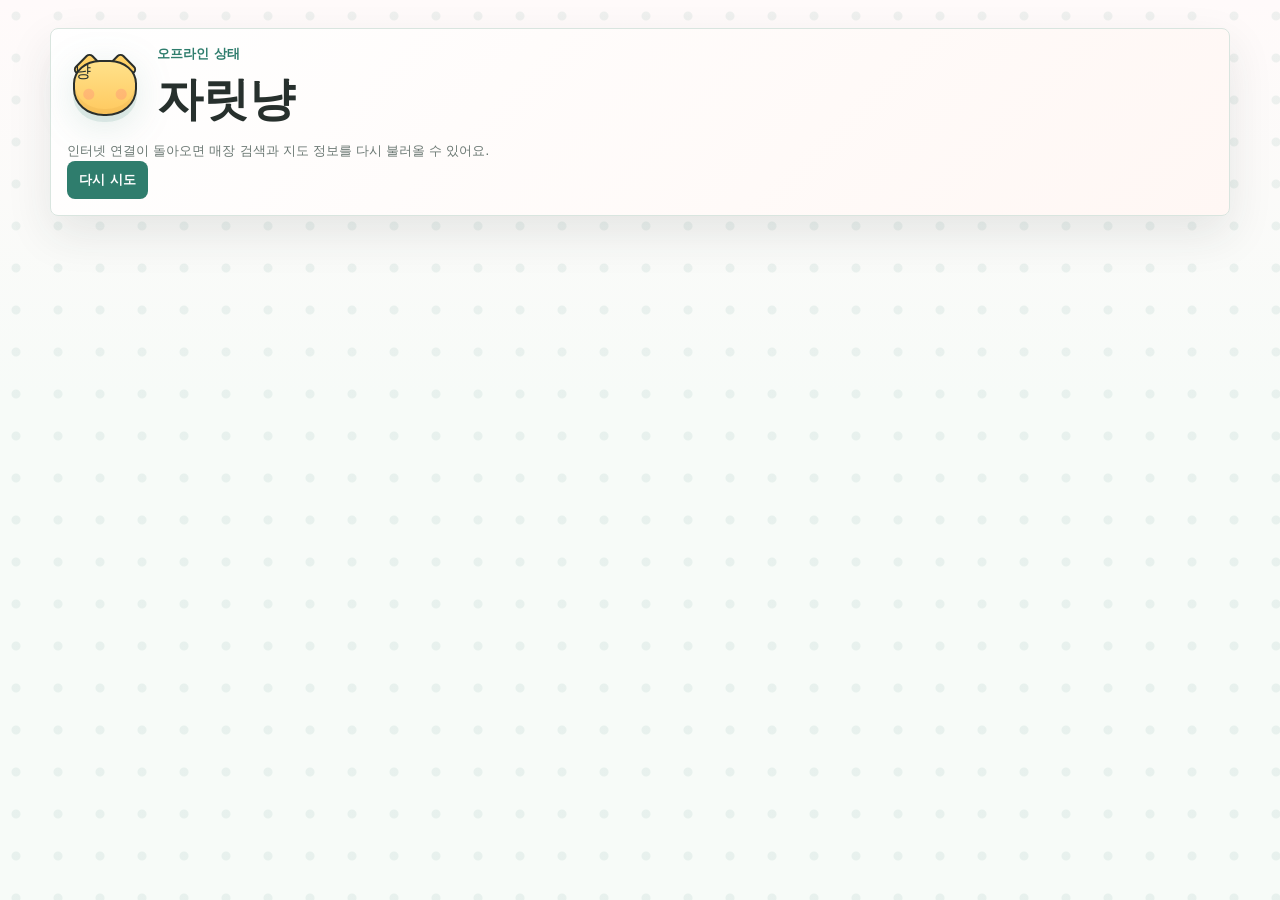
<file: offline.html>
<!doctype html>
<html lang="ko">
  <head>
    <meta charset="UTF-8" />
    <meta name="viewport" content="width=device-width, initial-scale=1.0" />
    <link rel="stylesheet" href="./styles.css" />
    <title>자릿냥 오프라인</title>
  </head>
  <body>
    <main class="app-shell">
      <section class="search-panel">
        <div class="brand-block">
          <div class="cat-mark" aria-hidden="true">
            <span class="cat-ear left"></span>
            <span class="cat-ear right"></span>
            <span class="cat-face">냥</span>
          </div>
          <div>
            <p class="eyebrow">오프라인 상태</p>
            <h1>자릿냥</h1>
          </div>
        </div>
        <p class="search-status">
          인터넷 연결이 돌아오면 매장 검색과 지도 정보를 다시 불러올 수 있어요.
        </p>
        <a class="map-link" href="./index.html">다시 시도</a>
      </section>
    </main>
  </body>
</html>
</file>
<file: styles.css>
:root {
  color-scheme: light;
  --bg: #f7fbf8;
  --panel: #ffffff;
  --panel-soft: #fef6f5;
  --ink: #27302d;
  --muted: #6b7873;
  --line: #d9e5df;
  --accent: #2f7d6d;
  --accent-strong: #1f5f53;
  --mint: #dff7ed;
  --coral: #ff8a7a;
  --coral-soft: #ffe7e3;
  --yellow: #ffd166;
  --warn: #a75f00;
  --danger: #b8324a;
  --blue: #2563eb;
  --shadow: 0 18px 45px rgba(39, 48, 45, 0.1);
}

* {
  box-sizing: border-box;
}

body {
  margin: 0;
  min-height: 100vh;
  font-family:
    Pretendard,
    "Noto Sans KR",
    system-ui,
    -apple-system,
    BlinkMacSystemFont,
    "Segoe UI",
    sans-serif;
  background:
    radial-gradient(circle at 16px 16px, rgba(47, 125, 109, 0.08) 0 4px, transparent 5px),
    linear-gradient(180deg, #fffafa 0%, var(--bg) 44%);
  background-size: 42px 42px, auto;
  color: var(--ink);
}

button,
input,
select {
  font: inherit;
}

button {
  cursor: pointer;
}

button:disabled {
  cursor: not-allowed;
  opacity: 0.58;
}

.app-shell {
  width: min(1180px, calc(100% - 32px));
  margin: 0 auto;
  padding: 28px 0 40px;
}

.topbar {
  display: flex;
  align-items: center;
  justify-content: space-between;
  gap: 20px;
  margin-bottom: 18px;
}

.brand-block {
  display: flex;
  align-items: center;
  gap: 14px;
}

.cat-mark {
  position: relative;
  display: grid;
  place-items: center;
  width: 76px;
  height: 70px;
  flex: 0 0 auto;
  filter: drop-shadow(0 10px 18px rgba(47, 125, 109, 0.14));
}

.cat-face {
  position: relative;
  z-index: 2;
  display: block;
  width: 64px;
  height: 56px;
  border: 2px solid #2a2f2c;
  border-radius: 42% 42% 48% 48%;
  background:
    radial-gradient(circle at 23% 62%, rgba(255, 138, 122, 0.36) 0 5px, transparent 6px),
    radial-gradient(circle at 77% 62%, rgba(255, 138, 122, 0.36) 0 5px, transparent 6px),
    linear-gradient(180deg, #ffe18a 0%, #ffc95f 100%);
  box-shadow:
    inset 0 -5px 0 rgba(167, 95, 0, 0.08),
    0 6px 0 rgba(47, 125, 109, 0.12);
}

.cat-ear {
  position: absolute;
  top: 4px;
  width: 25px;
  height: 25px;
  border: 2px solid #2a2f2c;
  border-radius: 5px 5px 2px 5px;
  background:
    radial-gradient(circle at 58% 58%, #ffd0c7 0 6px, transparent 7px),
    #ffd166;
  transform: rotate(45deg);
  z-index: 1;
}

.cat-ear.left {
  left: 10px;
}

.cat-ear.right {
  right: 10px;
}

.cat-eye {
  position: absolute;
  top: 21px;
  width: 7px;
  height: 10px;
  border-radius: 50%;
  background: #252b28;
}

.cat-eye.left {
  left: 20px;
}

.cat-eye.right {
  right: 20px;
}

.cat-eye::after {
  content: "";
  position: absolute;
  top: 2px;
  left: 2px;
  width: 2px;
  height: 2px;
  border-radius: 50%;
  background: #fff;
}

.cat-nose {
  position: absolute;
  top: 32px;
  left: 50%;
  width: 8px;
  height: 6px;
  border-radius: 50% 50% 60% 60%;
  background: #ff7d73;
  transform: translateX(-50%);
}

.cat-mouth {
  position: absolute;
  top: 38px;
  left: 50%;
  width: 18px;
  height: 8px;
  border-bottom: 2px solid #2a2f2c;
  border-radius: 0 0 18px 18px;
  transform: translateX(-50%);
}

.cat-whisker {
  position: absolute;
  top: 36px;
  width: 17px;
  height: 10px;
}

.cat-whisker::before,
.cat-whisker::after {
  content: "";
  position: absolute;
  left: 0;
  width: 100%;
  height: 2px;
  border-radius: 999px;
  background: rgba(42, 47, 44, 0.72);
}

.cat-whisker::before {
  top: 0;
  transform: rotate(8deg);
}

.cat-whisker::after {
  bottom: 0;
  transform: rotate(-8deg);
}

.cat-whisker.left {
  left: 4px;
  transform: scaleX(-1);
}

.cat-whisker.right {
  right: 4px;
}

.cat-paw-dot {
  position: absolute;
  z-index: 0;
  border-radius: 50%;
  background: var(--mint);
  border: 1px solid rgba(47, 125, 109, 0.14);
}

.cat-paw-dot.one {
  right: 0;
  bottom: 9px;
  width: 13px;
  height: 13px;
}

.cat-paw-dot.two {
  right: 15px;
  bottom: 0;
  width: 8px;
  height: 8px;
}

.eyebrow {
  margin: 0 0 6px;
  color: var(--accent);
  font-size: 13px;
  font-weight: 800;
}

h1,
h2,
h3,
p {
  margin-top: 0;
}

h1 {
  margin-bottom: 0;
  font-size: clamp(30px, 4vw, 46px);
  letter-spacing: 0;
}

h2 {
  margin-bottom: 0;
  font-size: 20px;
}

.points-panel {
  min-width: 132px;
  border: 2px solid var(--ink);
  border-radius: 8px;
  background: var(--yellow);
  padding: 12px 14px;
  box-shadow: 6px 6px 0 rgba(39, 48, 45, 0.14);
}

.points-panel span {
  display: block;
  color: var(--muted);
  font-size: 13px;
}

.points-panel strong {
  display: block;
  margin-top: 4px;
  font-size: 24px;
}

.install-button {
  min-height: 44px;
  border: 2px solid var(--ink);
  border-radius: 8px;
  padding: 0 14px;
  background: #fff;
  color: var(--ink);
  font-weight: 900;
  box-shadow: 4px 4px 0 rgba(39, 48, 45, 0.12);
}

.install-button:hover {
  background: var(--coral-soft);
}

.user-panel {
  min-width: 150px;
  border: 1px solid var(--line);
  border-radius: 8px;
  padding: 10px;
  background: #fff;
  box-shadow: var(--shadow);
}

.user-panel span {
  display: block;
  margin-bottom: 8px;
  color: var(--muted);
  font-size: 13px;
  font-weight: 800;
}

.search-panel,
.store-list,
.detail-panel {
  border: 1px solid var(--line);
  border-radius: 8px;
  background: var(--panel);
  box-shadow: var(--shadow);
}

.search-panel {
  padding: 16px;
  margin-bottom: 16px;
  background: linear-gradient(135deg, #ffffff 0%, #fff7f4 100%);
}

.search-panel label,
.dialog label {
  display: block;
  margin-bottom: 8px;
  color: var(--muted);
  font-size: 13px;
  font-weight: 700;
}

.search-row {
  display: grid;
  grid-template-columns: 1fr 150px 120px 108px;
  gap: 10px;
}

.search-status {
  margin: 10px 0 0;
  color: var(--muted);
  font-size: 13px;
  line-height: 1.5;
}

input,
select {
  width: 100%;
  min-height: 44px;
  border: 1px solid var(--line);
  border-radius: 8px;
  padding: 0 12px;
  color: var(--ink);
  background: #fff;
}

input:focus,
select:focus,
button:focus-visible {
  outline: 3px solid rgba(255, 138, 122, 0.32);
  outline-offset: 2px;
}

.layout-grid {
  display: grid;
  grid-template-columns: 340px 1fr;
  gap: 16px;
  align-items: start;
}

.store-list,
.detail-panel {
  min-height: 620px;
  overflow: hidden;
}

.section-heading {
  display: flex;
  align-items: center;
  justify-content: space-between;
  gap: 12px;
  padding: 16px;
  border-bottom: 1px solid var(--line);
  background: #fbfffc;
}

.store-list-items {
  display: grid;
  gap: 8px;
  padding: 12px;
}

.store-button {
  width: 100%;
  border: 1px solid var(--line);
  border-radius: 8px;
  padding: 14px;
  background: #ffffff;
  text-align: left;
  transition:
    transform 160ms ease,
    border-color 160ms ease,
    box-shadow 160ms ease,
    background 160ms ease;
}

.store-button:hover {
  transform: translateY(-1px);
  border-color: rgba(255, 138, 122, 0.7);
  box-shadow: 0 10px 24px rgba(39, 48, 45, 0.08);
}

.store-button.active {
  border-color: var(--coral);
  background: var(--panel-soft);
  box-shadow: inset 4px 0 0 var(--coral);
}

.store-name-row,
.meta-row,
.seat-topline {
  display: flex;
  align-items: center;
  justify-content: space-between;
  gap: 10px;
}

.store-name-row strong {
  font-size: 16px;
}

.store-name-row strong::before {
  content: "●";
  display: inline-block;
  margin-right: 7px;
  color: var(--coral);
  font-size: 10px;
  transform: translateY(-1px);
}

.badge {
  display: inline-flex;
  align-items: center;
  min-height: 24px;
  border-radius: 999px;
  padding: 0 9px;
  font-size: 12px;
  font-weight: 800;
  white-space: nowrap;
}

.badge.good {
  color: var(--accent-strong);
  background: var(--mint);
}

.badge.soon {
  color: var(--warn);
  background: #fff1c4;
}

.badge.full {
  color: var(--danger);
  background: var(--coral-soft);
}

.badge.ad {
  color: #5c4200;
  background: #fff1c4;
}

.store-address,
.store-note,
.empty-state {
  color: var(--muted);
  font-size: 13px;
  line-height: 1.55;
}

.store-address {
  margin: 8px 0;
}

.detail-inner {
  padding: 20px;
}

.detail-header {
  display: flex;
  align-items: flex-start;
  justify-content: space-between;
  gap: 18px;
  padding-bottom: 18px;
  border-bottom: 1px solid var(--line);
}

.map-panel {
  display: flex;
  align-items: center;
  justify-content: space-between;
  gap: 14px;
  margin: 16px 0 0;
  border: 1px solid var(--line);
  border-radius: 8px;
  padding: 14px;
  background:
    linear-gradient(135deg, rgba(47, 125, 109, 0.1), transparent 42%),
    #fbfffc;
}

.google-map-shell {
  width: 100%;
  height: clamp(280px, 34vw, 420px);
  margin-top: 12px;
  border: 1px solid var(--line);
  border-radius: 8px;
  overflow: hidden;
  background: #edf4ef;
}

.google-map-shell iframe {
  display: block;
  width: 100%;
  height: 100%;
  border: 0;
}

.map-panel strong,
.map-panel span {
  display: block;
}

.map-panel strong {
  margin-bottom: 4px;
  font-size: 14px;
}

.map-panel span {
  color: var(--muted);
  font-size: 12px;
}

.map-link {
  display: inline-flex;
  align-items: center;
  justify-content: center;
  min-height: 38px;
  border-radius: 8px;
  padding: 0 12px;
  color: #fff;
  background: var(--accent);
  font-size: 13px;
  font-weight: 800;
  text-decoration: none;
  white-space: nowrap;
}

.map-link:hover {
  background: var(--accent-strong);
}

.business-panel {
  display: grid;
  grid-template-columns: repeat(3, minmax(0, 1fr));
  gap: 10px;
  margin: 14px 0 0;
}

.business-card {
  border: 1px solid var(--line);
  border-radius: 8px;
  padding: 12px;
  background: #fffaf2;
}

.business-card span {
  display: block;
  color: var(--muted);
  font-size: 12px;
  font-weight: 800;
}

.business-card strong {
  display: block;
  margin-top: 6px;
  font-size: 20px;
}

.detail-title p {
  margin-bottom: 0;
}

.stats-grid {
  display: grid;
  grid-template-columns: repeat(3, minmax(0, 1fr));
  gap: 10px;
  margin: 18px 0;
}

.stat {
  min-height: 84px;
  border: 1px solid var(--line);
  border-radius: 8px;
  padding: 12px;
  background: #fbfffc;
  position: relative;
  overflow: hidden;
}

.stat::after {
  content: "";
  position: absolute;
  right: 12px;
  bottom: 10px;
  width: 18px;
  height: 18px;
  border-radius: 50%;
  background: rgba(255, 138, 122, 0.18);
  box-shadow:
    -14px 4px 0 rgba(255, 138, 122, 0.12),
    -5px -10px 0 rgba(255, 138, 122, 0.1);
}

.stat span {
  display: block;
  color: var(--muted);
  font-size: 12px;
}

.stat strong {
  display: block;
  margin-top: 8px;
  font-size: 24px;
}

.seat-grid {
  display: grid;
  grid-template-columns: repeat(3, minmax(0, 1fr));
  gap: 10px;
}

.seat-editor-panel {
  margin: 12px 0 18px;
  border: 1px solid var(--line);
  border-radius: 8px;
  padding: 12px;
  background: #fbfffc;
}

.seat-editor-toolbar {
  display: flex;
  flex-wrap: wrap;
  gap: 8px;
  align-items: center;
  margin-bottom: 10px;
}

.upload-button {
  display: inline-flex;
  align-items: center;
  justify-content: center;
  min-height: 40px;
  border: 1px solid var(--line);
  border-radius: 8px;
  padding: 0 14px;
  background: #fff;
  color: var(--ink);
  font-weight: 800;
  cursor: pointer;
}

.seat-map {
  position: relative;
  min-height: 360px;
  border: 1px dashed rgba(47, 125, 109, 0.45);
  border-radius: 8px;
  overflow: hidden;
  background:
    linear-gradient(90deg, rgba(47, 125, 109, 0.08) 1px, transparent 1px),
    linear-gradient(0deg, rgba(47, 125, 109, 0.08) 1px, transparent 1px),
    #fff;
  background-size: 32px 32px;
}

.seat-map.has-photo {
  background-size: cover;
  background-position: center;
}

.seat-map.editing {
  border-style: solid;
  border-color: var(--coral);
}

.seat-map-empty {
  position: absolute;
  inset: 0;
  display: grid;
  place-items: center;
  padding: 24px;
  color: var(--muted);
  font-size: 14px;
  text-align: center;
  pointer-events: none;
}

.seat-pin {
  position: absolute;
  display: flex;
  flex-direction: column;
  align-items: center;
  justify-content: center;
  gap: 3px;
  width: 72px;
  min-height: 52px;
  padding: 5px 7px;
  border: 2px solid var(--accent);
  border-radius: 16px;
  background: #ffffff;
  color: var(--accent-strong);
  font-size: 12px;
  font-weight: 900;
  line-height: 1;
  transform: translate(-50%, -50%);
  box-shadow: 0 8px 20px rgba(39, 48, 45, 0.16);
}

.seat-pin-label,
.seat-pin-time {
  display: block;
  width: 100%;
  overflow: hidden;
  text-align: center;
  text-overflow: ellipsis;
  white-space: nowrap;
}

.seat-pin-label {
  font-size: 12px;
}

.seat-pin-time {
  font-size: 10px;
  font-weight: 900;
}

.seat-pin.available {
  background: var(--mint);
}

.seat-pin.available .seat-pin-time {
  color: var(--accent-strong);
}

.seat-pin.occupied {
  border-color: var(--danger);
  background: var(--coral-soft);
  color: var(--danger);
}

.seat-pin.occupied .seat-pin-time {
  color: #8f2840;
}

.seat-pin.soon {
  border-color: #d68a13;
  background: #fff5d7;
  color: #865700;
  box-shadow: 0 8px 22px rgba(214, 138, 19, 0.24);
}

.seat-pin.soon .seat-pin-time {
  color: #865700;
}

.seat-pin.mine {
  border-color: var(--blue);
  background: #eff6ff;
  color: var(--blue);
  box-shadow: 0 8px 24px rgba(43, 105, 179, 0.24);
}

.seat-pin.mine .seat-pin-time {
  color: var(--blue);
}

.seat-pin.editing {
  cursor: grab;
}

.seat-pin:disabled {
  cursor: default;
}

.seat-map-help {
  margin: 10px 0 0;
  color: var(--muted);
  font-size: 13px;
  line-height: 1.5;
}

.seat-card {
  min-height: 112px;
  border: 1px solid var(--line);
  border-radius: 8px;
  padding: 12px;
  background: #fff;
  text-align: left;
  position: relative;
  overflow: hidden;
  transition:
    transform 160ms ease,
    border-color 160ms ease,
    box-shadow 160ms ease;
}

.seat-card::after {
  content: "";
  position: absolute;
  right: 12px;
  top: 12px;
  width: 12px;
  height: 12px;
  border-radius: 50%;
  background: rgba(47, 125, 109, 0.15);
  box-shadow:
    -10px 3px 0 rgba(47, 125, 109, 0.1),
    -3px 10px 0 rgba(47, 125, 109, 0.1);
}

.seat-card:not(:disabled):hover {
  transform: translateY(-2px);
  border-color: var(--accent);
  box-shadow: 0 12px 24px rgba(39, 48, 45, 0.1);
}

.seat-card.available {
  border-color: rgba(47, 125, 109, 0.42);
  background: #fbfffc;
}

.seat-card.occupied {
  background: #fff8f6;
}

.seat-card.mine {
  border-color: var(--blue);
  background: #eff6ff;
}

.seat-name {
  display: block;
  font-weight: 900;
}

.seat-status {
  display: block;
  margin-top: 8px;
  font-size: 13px;
  font-weight: 800;
  color: var(--accent-strong);
}

.seat-time {
  display: block;
  margin-top: 6px;
  color: var(--muted);
  font-size: 12px;
  line-height: 1.45;
}

.action-row {
  display: flex;
  flex-wrap: wrap;
  gap: 8px;
  margin: 16px 0 20px;
}

.policy-note {
  margin: -8px 0 18px;
  border: 1px solid var(--line);
  border-radius: 8px;
  padding: 10px 12px;
  background: #fffaf2;
  color: var(--muted);
  font-size: 13px;
  line-height: 1.5;
}

.primary-button,
.ghost-button,
.danger-button,
.icon-button {
  min-height: 40px;
  border-radius: 8px;
  border: 1px solid transparent;
  padding: 0 14px;
  font-weight: 800;
}

.primary-button {
  color: #fff;
  background: var(--accent);
  box-shadow: 0 4px 0 rgba(31, 95, 83, 0.25);
}

.primary-button:hover {
  background: var(--accent-strong);
}

.ghost-button {
  color: var(--ink);
  border-color: var(--line);
  background: #fff;
}

.ghost-button:hover {
  border-color: var(--coral);
  background: #fff9f8;
}

.danger-button {
  color: #fff;
  background: var(--danger);
  box-shadow: 0 4px 0 rgba(184, 50, 74, 0.2);
}

.icon-button {
  width: 40px;
  padding: 0;
  border-color: var(--line);
  background: #fff;
  font-size: 24px;
  line-height: 1;
}

.activity-list {
  display: grid;
  gap: 8px;
  padding: 0;
  margin: 0;
  list-style: none;
}

.activity-list li {
  border: 1px solid var(--line);
  border-radius: 8px;
  padding: 10px 12px;
  color: var(--muted);
  font-size: 13px;
  line-height: 1.45;
  background: #fbfffc;
}

.activity-list li::before {
  content: "냥";
  display: inline-grid;
  place-items: center;
  width: 24px;
  height: 24px;
  margin-right: 8px;
  border-radius: 50%;
  background: var(--coral-soft);
  color: var(--danger);
  font-size: 11px;
  font-weight: 900;
}

.dialog {
  width: min(440px, calc(100% - 24px));
  border: 1px solid var(--line);
  border-radius: 8px;
  padding: 0;
  box-shadow: var(--shadow);
}

.account-dialog {
  width: min(620px, calc(100% - 24px));
}

.dialog::backdrop {
  background: rgba(28, 35, 33, 0.36);
}

.dialog form {
  padding: 18px;
}

.dialog-head {
  display: flex;
  align-items: flex-start;
  justify-content: space-between;
  gap: 16px;
  margin-bottom: 18px;
}

.provider-grid {
  display: grid;
  grid-template-columns: 1fr 1fr;
  gap: 8px;
  margin-bottom: 16px;
}

.provider-button {
  min-height: 44px;
  border: 1px solid var(--line);
  border-radius: 8px;
  background: #fffaf2;
  color: var(--ink);
  font-weight: 900;
}

.duration-control {
  display: grid;
  grid-template-columns: 1fr 64px;
  gap: 10px;
  align-items: center;
  margin-bottom: 16px;
}

.duration-control output {
  font-weight: 900;
  text-align: right;
}

.dialog-actions {
  display: flex;
  justify-content: flex-end;
  gap: 8px;
  padding: 0;
  margin: 18px 0 0;
}

.inline-form-row {
  display: grid;
  grid-template-columns: 1fr auto;
  gap: 8px;
  align-items: center;
}

.account-summary {
  display: grid;
  grid-template-columns: repeat(2, minmax(0, 1fr));
  gap: 8px;
  margin: 12px 0 16px;
}

.account-metric {
  border: 1px solid var(--line);
  border-radius: 8px;
  padding: 12px;
  background: #fbfffc;
}

.account-metric span {
  display: block;
  color: var(--muted);
  font-size: 12px;
  font-weight: 800;
}

.account-metric strong {
  display: block;
  margin-top: 4px;
  color: var(--ink);
  font-size: 15px;
  overflow-wrap: anywhere;
}

.account-section {
  margin-top: 16px;
}

.account-section h3 {
  margin: 0 0 8px;
  font-size: 15px;
}

.account-list {
  display: grid;
  gap: 6px;
}

.account-list-item {
  border: 1px solid var(--line);
  border-radius: 8px;
  padding: 9px 10px;
  background: #fffaf7;
  color: var(--muted);
  font-size: 13px;
  line-height: 1.4;
}

@media (max-width: 860px) {
  .app-shell {
    width: min(100% - 20px, 720px);
    padding-top: 18px;
  }

  .topbar,
  .detail-header {
    align-items: stretch;
    flex-direction: column;
  }

  .brand-block {
    align-items: flex-start;
  }

  .search-row,
  .layout-grid,
  .stats-grid,
  .seat-grid {
    grid-template-columns: 1fr;
  }

  .google-map-shell {
    height: 320px;
  }

  .map-panel {
    align-items: stretch;
    flex-direction: column;
  }

  .business-panel,
  .provider-grid,
  .account-summary,
  .inline-form-row {
    grid-template-columns: 1fr;
  }

  .store-list,
  .detail-panel {
    min-height: auto;
  }
}
</file>
